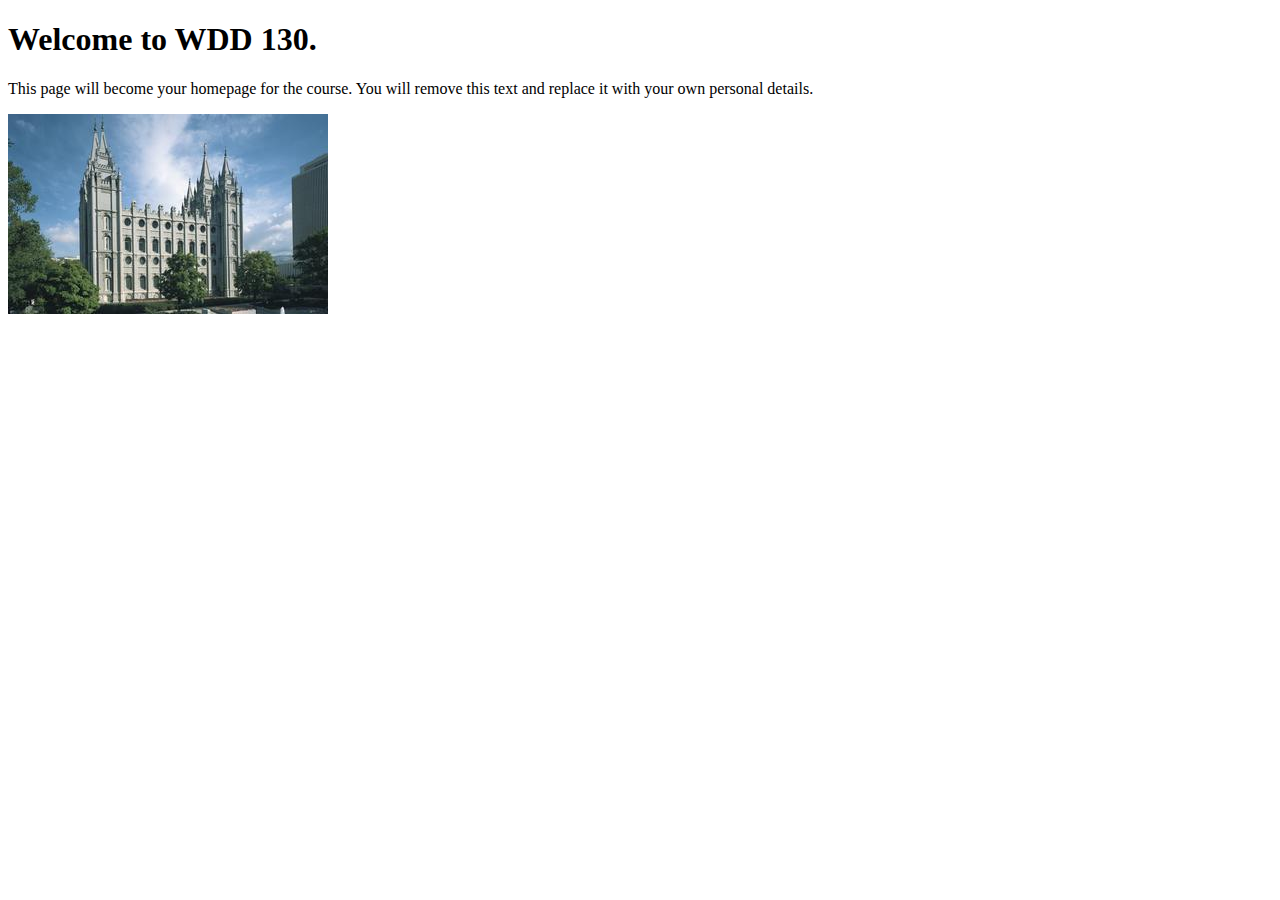
<file: index.html>
<!DOCTYPE html>
<html lang="en">
<head>
    <meta charset="UTF-8">
    <meta name="viewport" content="width=device-width, initial-scale=1.0">
    <title>WDD 130 | Personal Homepage</title>
</head>
<body>
    <h1>Welcome to WDD 130.</h1>
    <p>This page will become your homepage for the course. You will remove this text and replace it with your own personal details.</p>

    <img src="images/salt-lake-temple.jpg" alt="The Salt Lake Temple.">
</body>
</html>
</file>
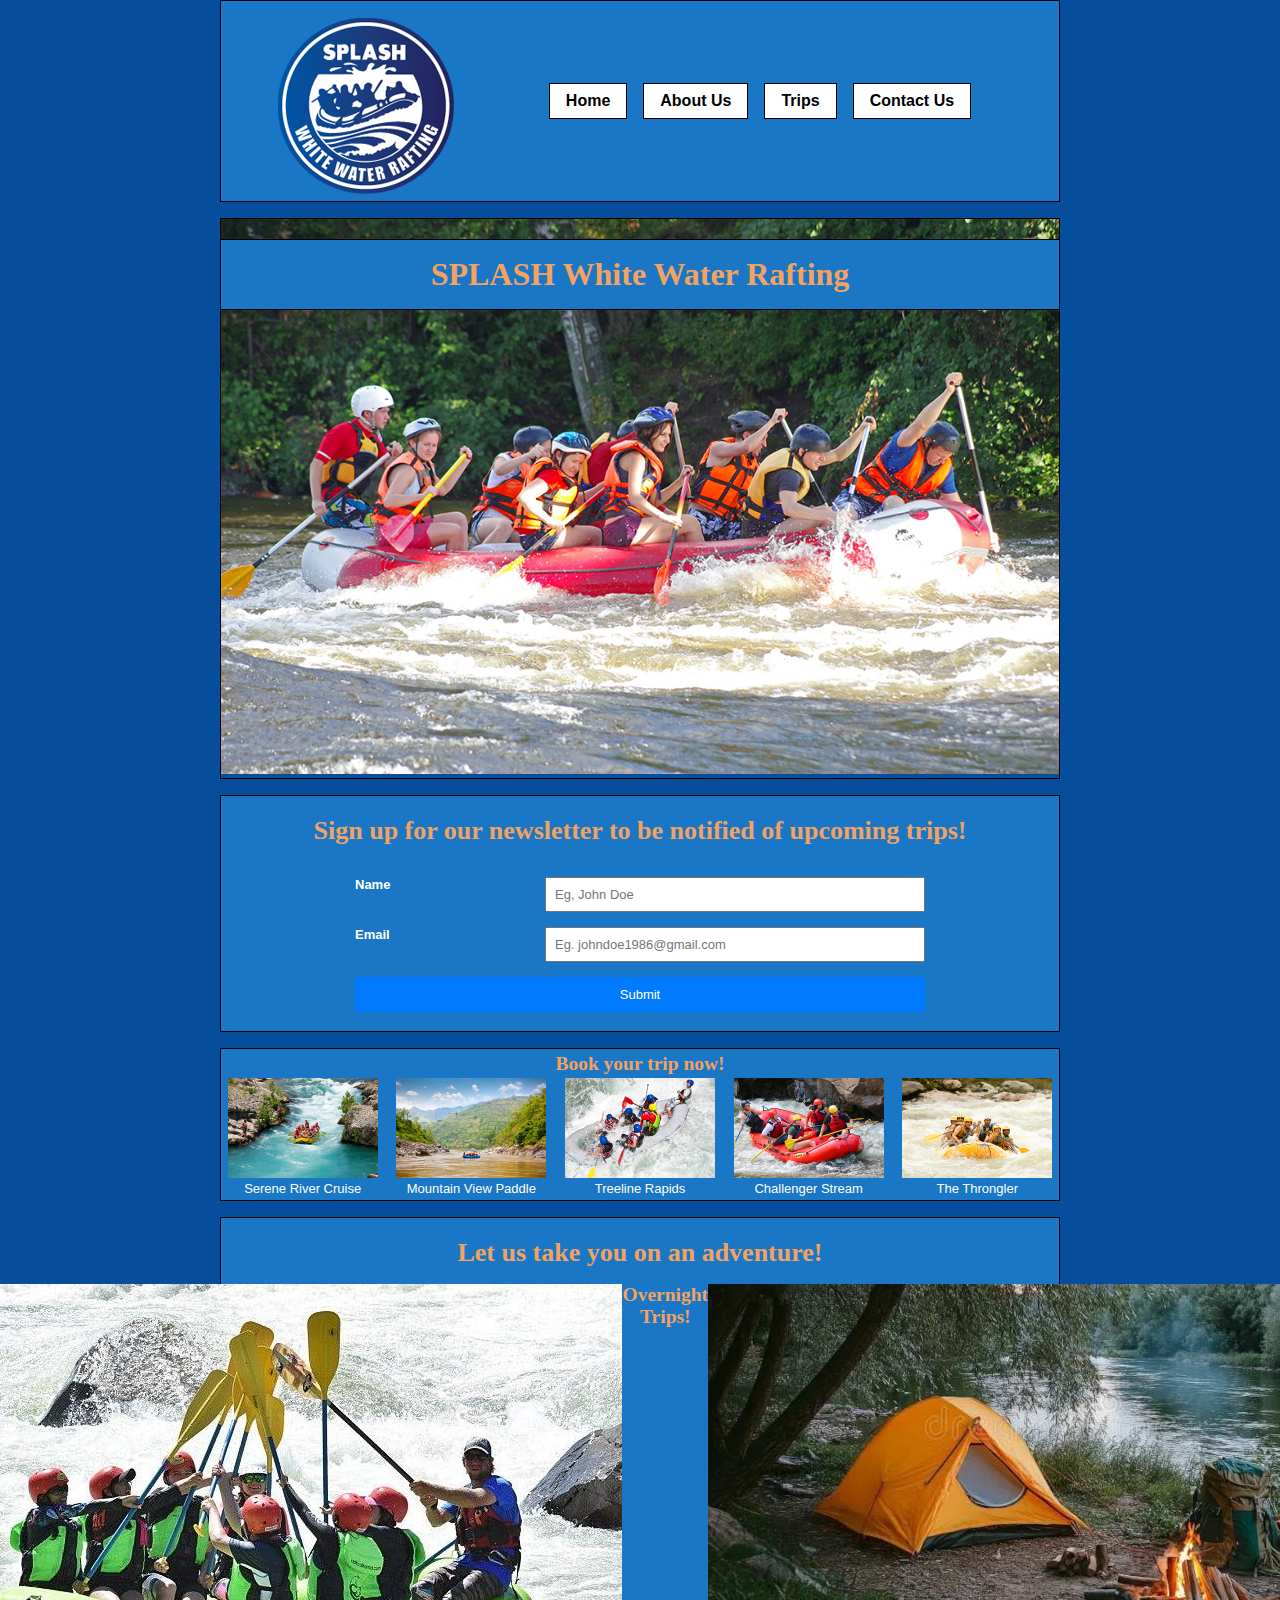
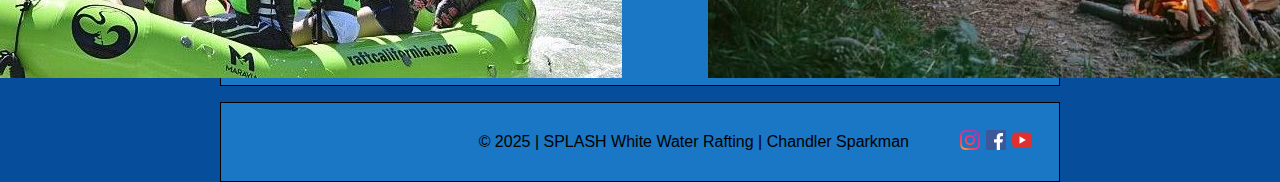
<file: wwr/index.html>
<!DOCTYPE html>
<html lang="en">

<head>
    <meta charset="UTF-8">
    <meta name="viewport" content="width=device-width, initial-scale=1.0">
    <title>WWR About Us</title>
    <meta name="description" content="The About Us page for the White Water Rafting Page">
    <meta name="author" content="Chandler Sparkman">
    <link rel="stylesheet" href="styles/rafting.css">
</head>

<body>
    <header class="grid">
        <img src="images/splashlogo.png" alt="WWR Logo">
        <nav>
            <ul>
                <li><a href="index.html">Home</a></li>
                <li><a href="about.html">About Us</a></li>
                <li><a href="trips.html">Trips</a></li>
                <li><a href="contact.html">Contact Us</a></li>
            </ul>
        </nav>
    </header>
    <main>
        <div class="hero">
            <img src="images/raftinghero3.jpg" alt="Rafting Hero">
            <h1>SPLASH White Water Rafting</h1>
        </div>
        <section>
            <h1>Sign up for our newsletter to be notified of upcoming trips!</h1>
            <form>
                <div class="form-group">
                    <label for="name">Name</label>
                    <input type="text" id="name" name="name" placeholder="Eg, John Doe" required>
                </div>

                <div class="form-group">
                    <label for="email">Email</label>
                    <input type="text" id="email" name="email" placeholder="Eg. johndoe1986@gmail.com" required>
                </div>
                <button type="submit">Submit</button>
            </form>
        </section>

        <section>
            <h2>Book your trip now!</h2>
            <div class="content-row">
                <figure>
                    <a href="trips.html">
                        <img src="images/river1.jpg" alt="River 1">
                    </a>
                    <figcaption>Serene River Cruise</figcaption>
                </figure>
                <figure>
                    <a href="trips.html">
                        <img src="images/river2.jpg" alt="River 2">
                    </a>
                    <figcaption>Mountain View Paddle</figcaption>
                </figure>
                <figure>
                    <a href="trips.html">
                        <img src="images/river3.jpg" alt="River 3">
                    </a>
                    <figcaption>Treeline Rapids</figcaption>
                </figure>
                <figure>
                    <a href="trips.html">
                        <img src="images/river4.jpg" alt="River 4">
                    </a>
                    <figcaption>Challenger Stream</figcaption>
                </figure>
                <figure>
                    <a href="trips.html">
                        <img src="images/river5.jpg" alt="River 5">
                    </a>
                    <figcaption>The Throngler</figcaption>
                </figure>
            </div>
        </section>
        <section>
            <h1>Let us take you on an adventure!</h1>
            <div class="grid-content">
                <div class="offering1">
                    <h2>Day Trips!</h2>
                    <a href="trips.html">
                        <img src="images/river6.jpg" alt="River 1">
                    </a>
                </div>
                <div class="offering2">
                    <h2>Overnight Trips!</h2>
                    <a href="trips.html">
                        <img src="images/camping.jpeg" alt="River 1">
                    </a>
                </div>
            </div>
        </section>
    </main>
    <footer>
        <p>&copy; 2025 | SPLASH White Water Rafting | Chandler Sparkman</p>
        <nav class="socialmedia">
            <a href="https://youtube.com">
                <img src="images/youtubelogo.png" alt="Youtube Icon">
            </a>
            <a href="https://facebook.com">
                <img src="images/facebooklogo.png" alt="Facebook Icon">
            </a>
            <a href="https://instagram.com">
                <img src="images/instalogo.png" alt="Instagram Icon">
            </a>
        </nav>
    </footer>
</body>

</html>
</file>
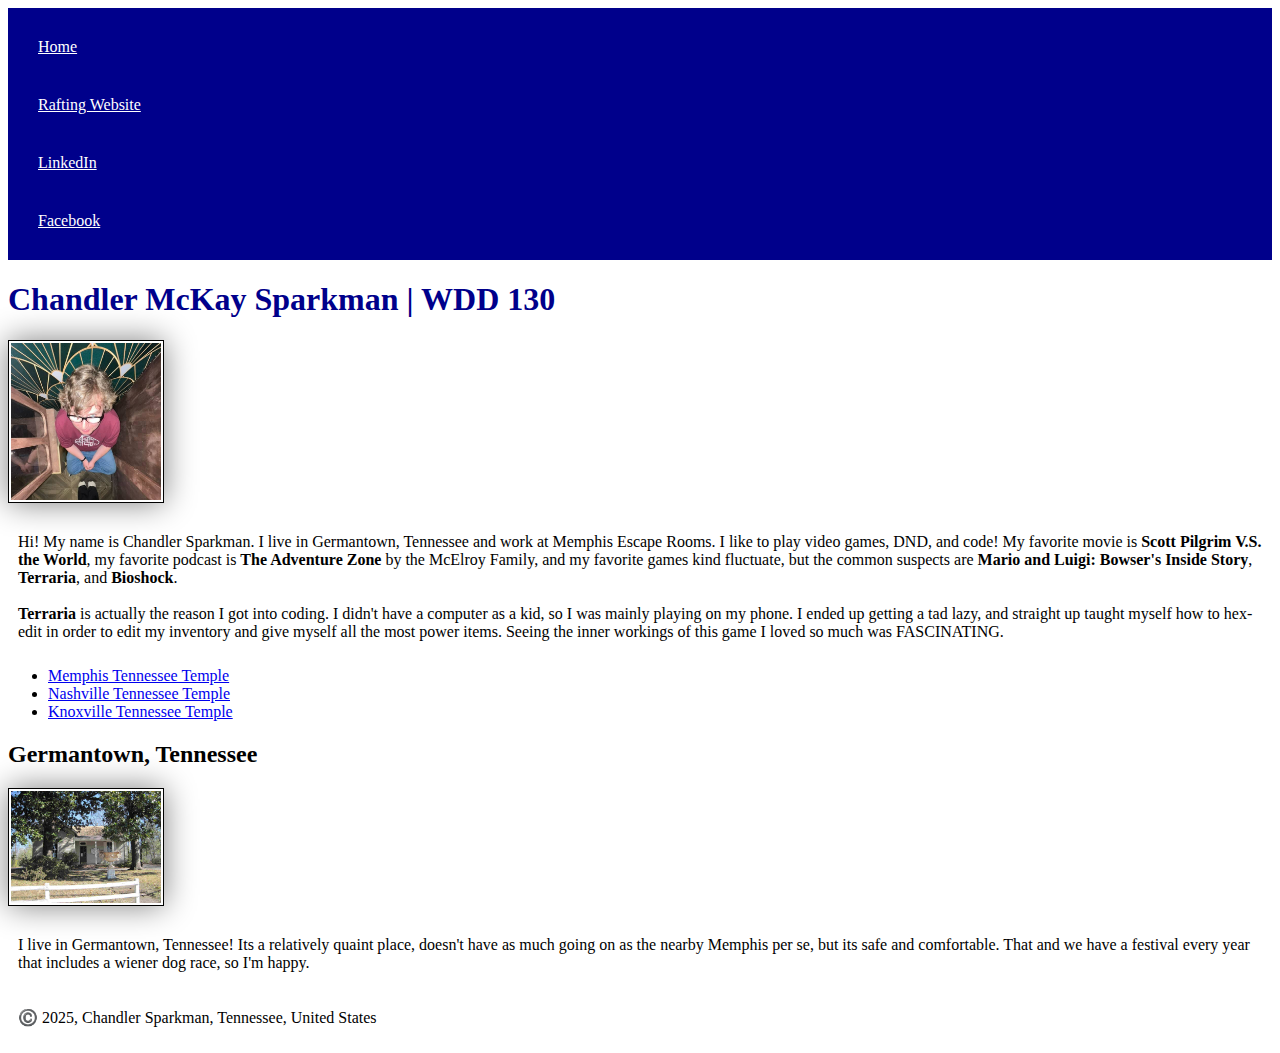
<file: index old.html>
<!DOCTYPE html>
<html lang="en">

<head>
    <meta charset="UTF-8">
    <meta name="viewport" content="width=device-width, initial-scale=1.0">
    <meta name="description" content="The home page for Chandler Sparkman for use in WD130.">
    <meta name="author" content="Chandler Sparkman">
    <link rel="stylesheet" href="styles/styles.css">
    <title>Chandler McKay Sparkman | WDD 130</title>
</head>

<body>
    <header>
        <nav>
            <a href="#">Home</a>
            <a href="wwr/about.html">Rafting Website</a>
            <a href="https://linkedin.com">LinkedIn</a>
            <a href="https://facebook.com">Facebook</a>
        </nav>
    </header>
    <div class="grid">
        <main>
            <h1>Chandler McKay Sparkman | WDD 130</h1>
            <img src="images/profile.jpg" alt="Hello, my name is Chandler Sparkman" width="200">
            <p>Hi! My name is Chandler Sparkman. I live in Germantown, Tennessee and work at Memphis Escape Rooms. I
                like to
                play video games, DND, and code! My favorite movie is <b>Scott Pilgrim V.S. the World</b>, my favorite
                podcast is <b>The Adventure Zone</b> by the McElroy Family, and my favorite games kind fluctuate, but
                the
                common suspects are <b>Mario and Luigi: Bowser's Inside Story</b>, <b>Terraria</b>, and <b>Bioshock</b>.
                <br><br><b>Terraria</b> is actually the reason I got into coding. I didn't have a computer as a kid, so
                I
                was
                mainly
                playing on my phone. I ended up getting a tad lazy, and straight up taught myself how to hex-edit in
                order
                to edit my inventory and give myself all the most power items. Seeing the inner workings of this game I
                loved so much was FASCINATING.
            </p>
            <ul class="box">
                <li><a href="https://www.churchofjesuschrist.org/temples/details/memphis-tennessee-temple?lang=eng"
                        target="_blank">Memphis Tennessee Temple</a></li>
                <li><a href="https://www.churchofjesuschrist.org/temples/details/nashville-tennessee-temple?lang=eng"
                        target="_blank">Nashville Tennessee Temple</a></li>
                <li><a href="https://www.churchofjesuschrist.org/temples/details/knoxville-tennessee-temple?lang=eng"
                        target="_blank">Knoxville Tennessee Temple</a></li>
            </ul>
        </main>
        <aside class="box">
            <h2>Germantown, Tennessee</h2>
            <img src="images/germantown.jpg" alt="Historic Downtown Germantown">
            <p>I live in Germantown, Tennessee! Its a relatively quaint place, doesn't have as much going on as the
                nearby
                Memphis per se, but its safe and comfortable. That and we have a festival every year that includes a
                wiener
                dog race, so I'm happy.</p>
        </aside>
    </div>
    <footer>
        <p>©️ 2025, Chandler Sparkman, Tennessee, United States</p>
    </footer>
</body>

</html>
</file>
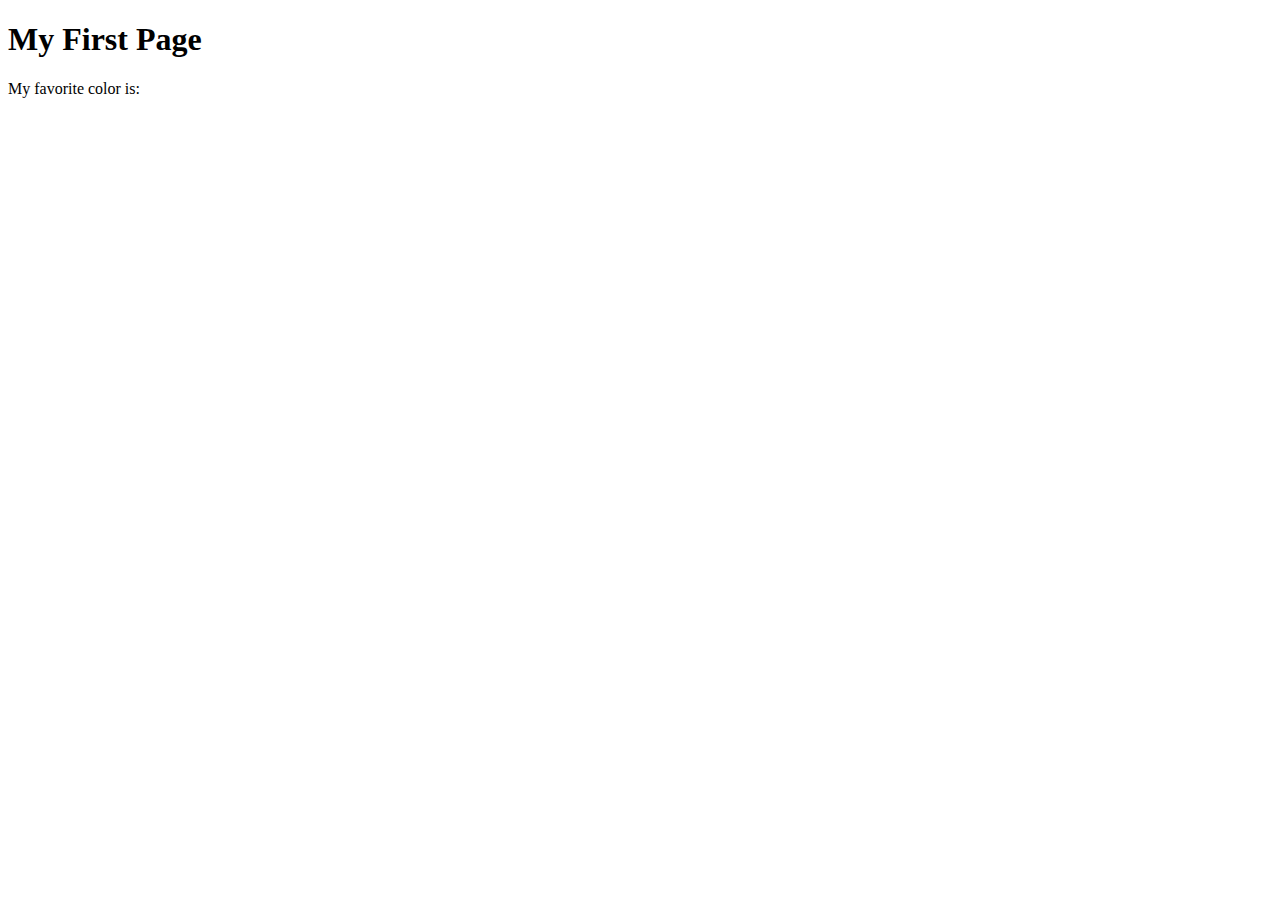
<file: week01/first-page.html>
<!DOCTYPE html>
<html lang="en">
<head>
    <meta charset="UTF-8">
    <meta name="viewport" content="width=device-width, initial-scale=1.0">
    <title>My First Page</title>
</head>
<body>
    <h1>My First Page</h1>
    <p>My favorite color is: </p>
</body>
</html>
</file>
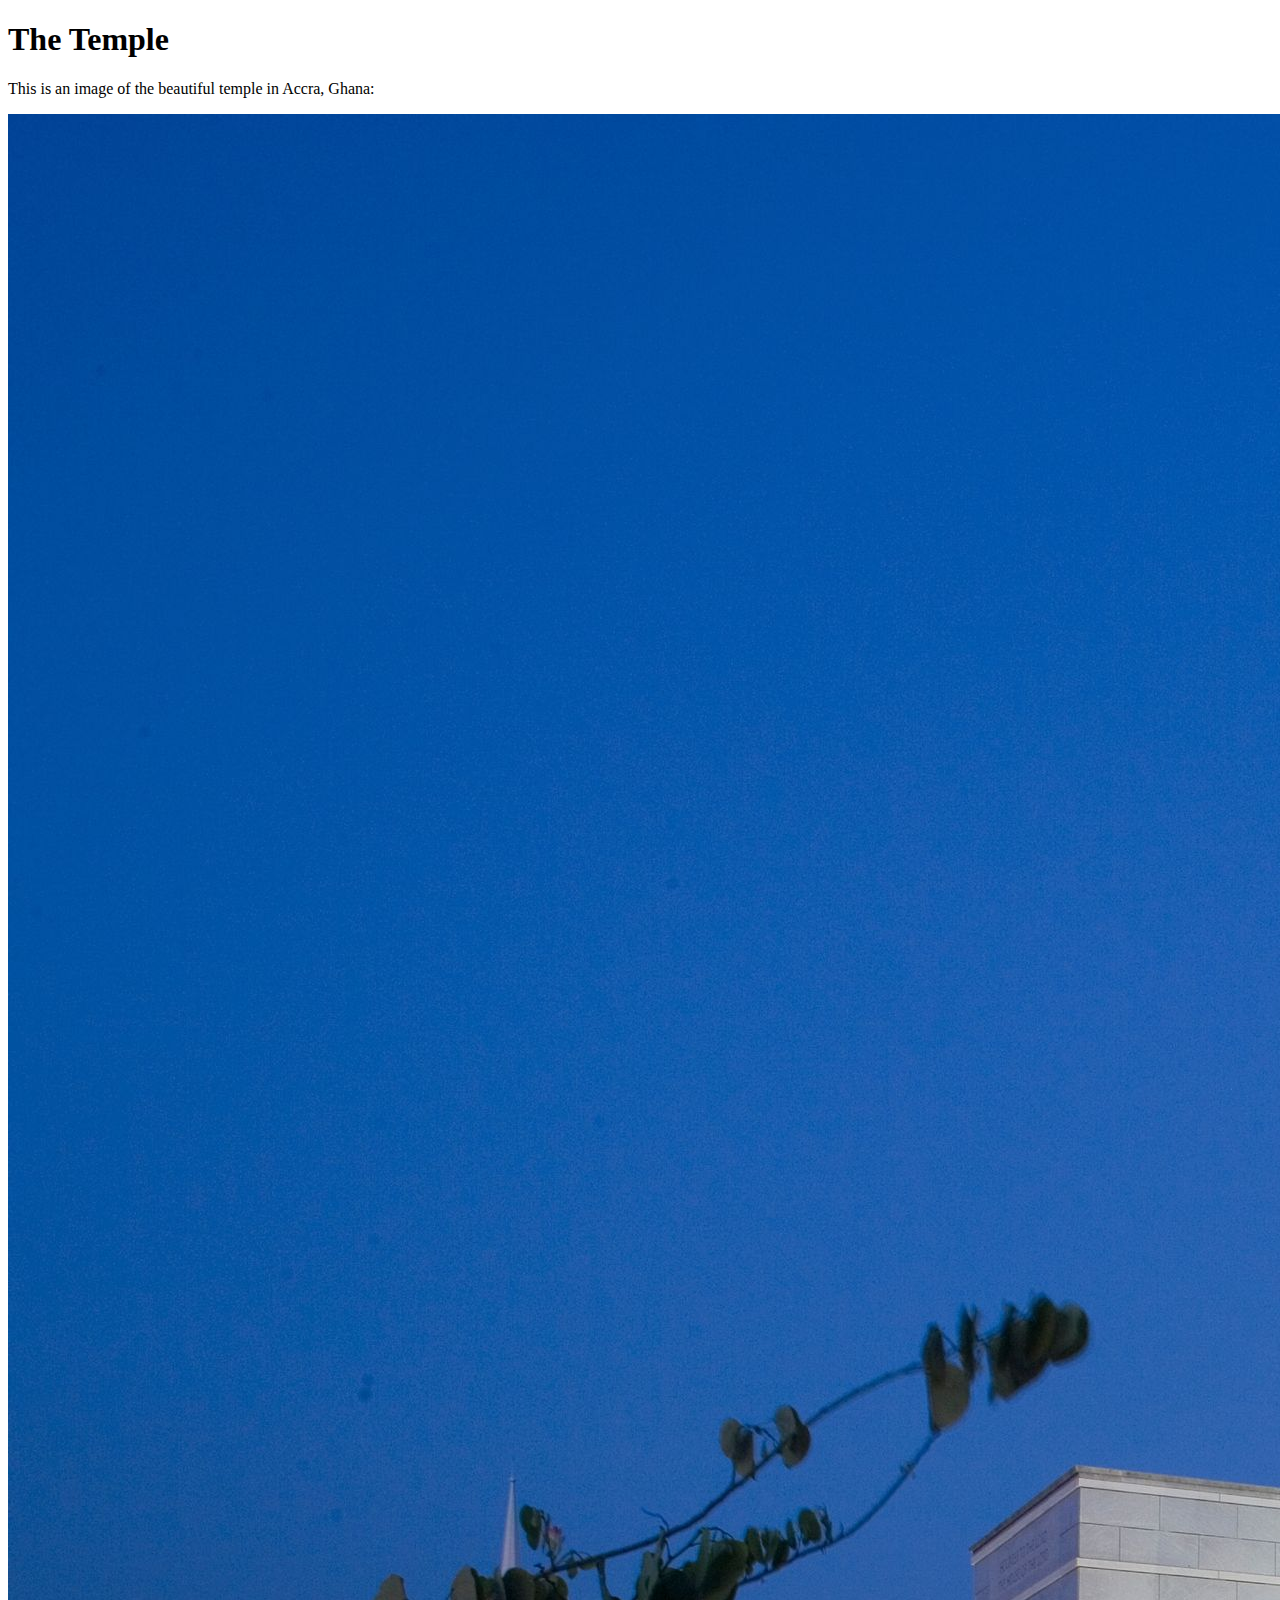
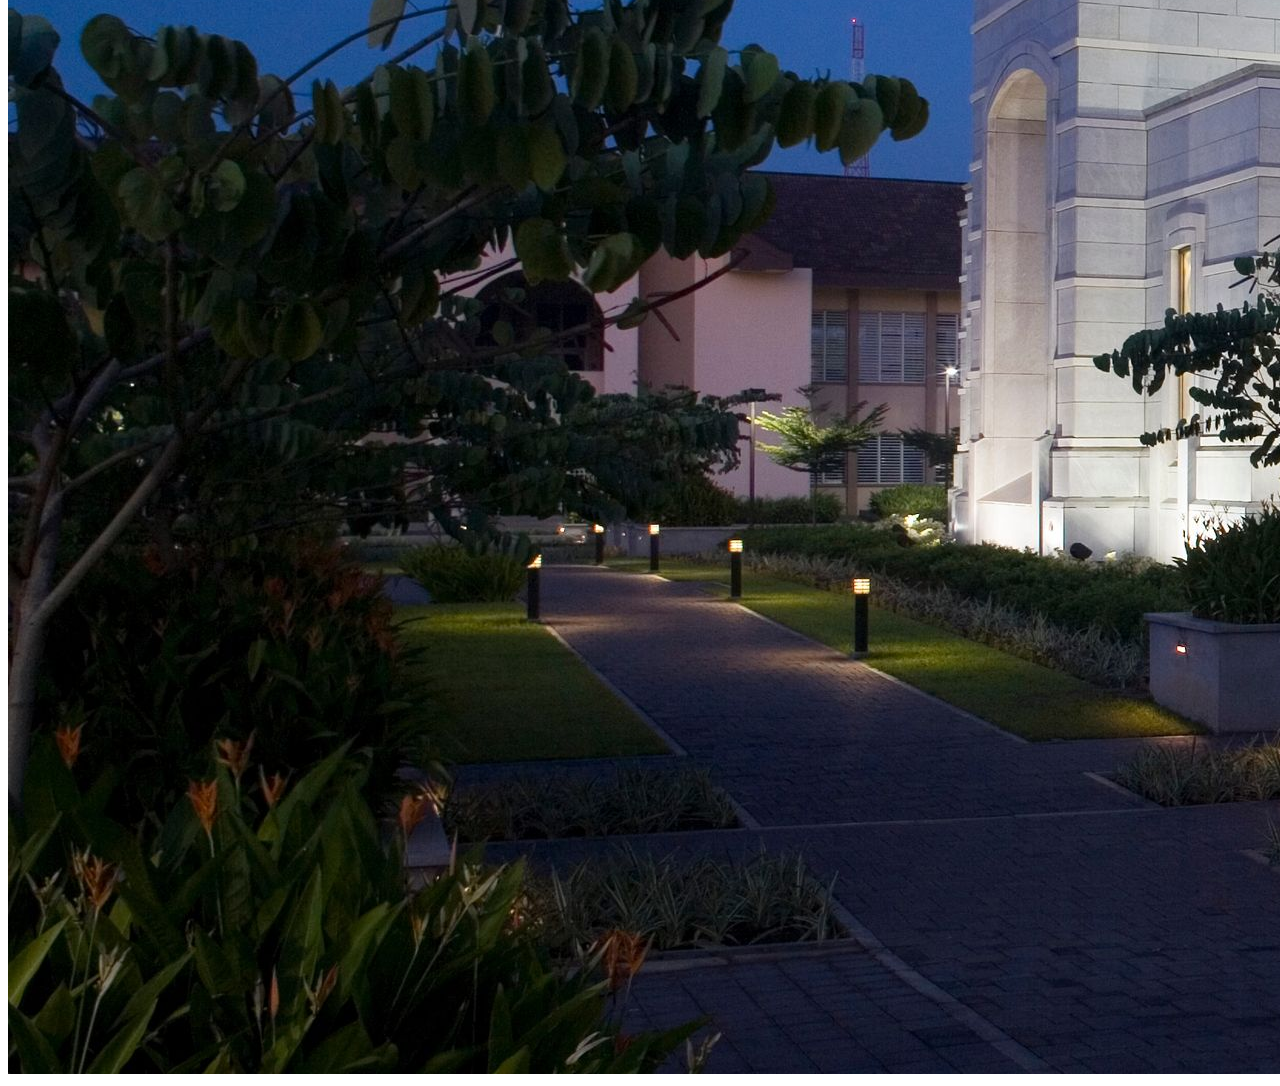
<file: week01/images.html>
<!DOCTYPE html>
<html lang="en">
<head>
    <meta charset="UTF-8">
    <meta name="viewport" content="width=device-width, initial-scale=1.0">
    <title>Temple Image</title>
</head>
<body>
    <h1>The Temple</h1>
    <p>This is an image of the beautiful temple in Accra, Ghana:</p>
    <img src="images/temple-large.jpeg" alt="The Accra Ghana Temple">
    
</body>
</html>
</file>
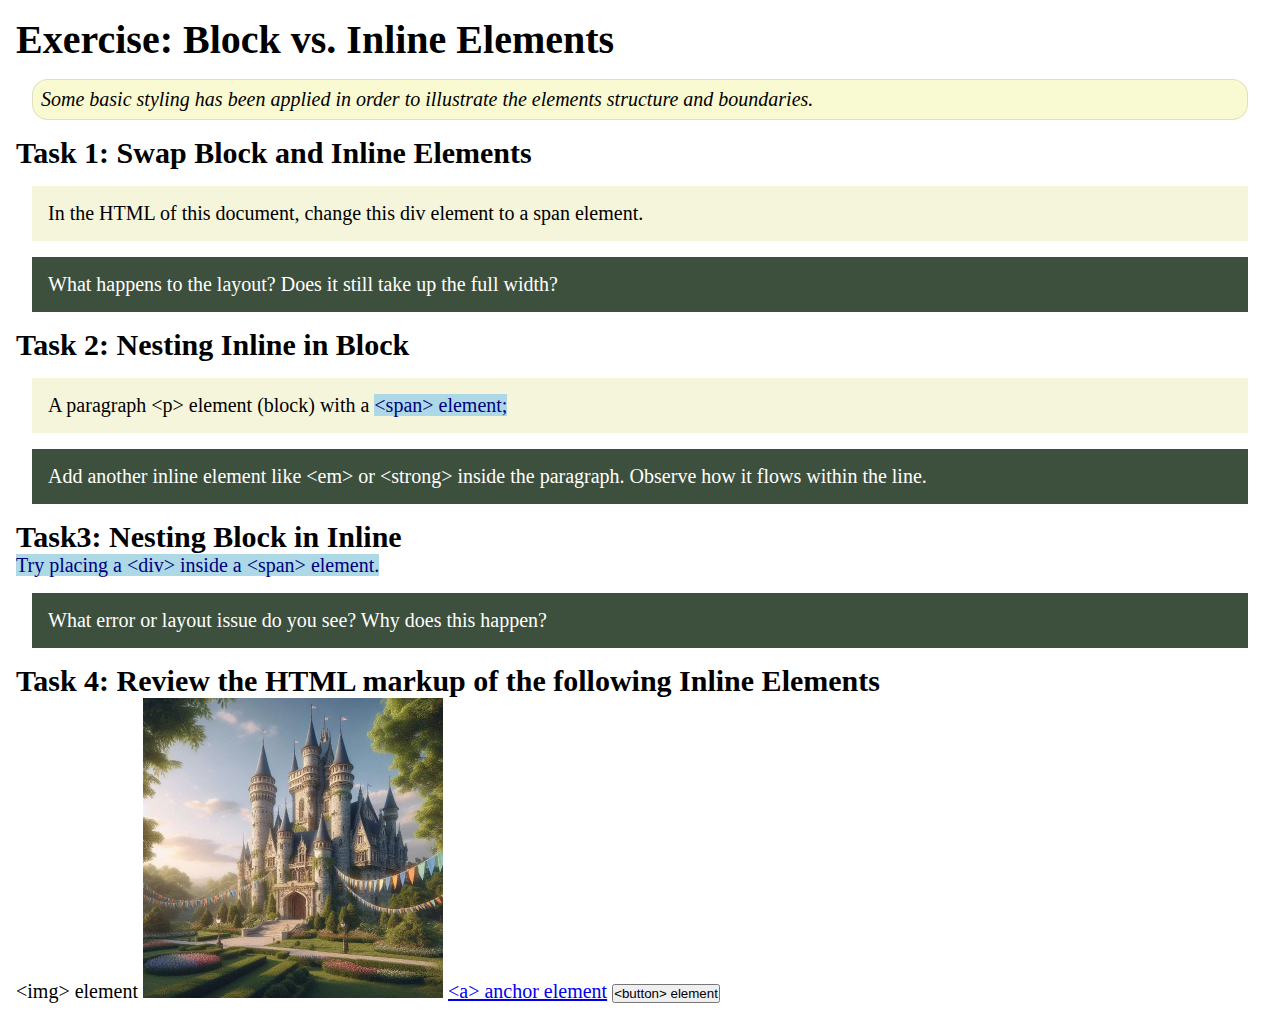
<file: week02/block-vs-inline.html>
<!DOCTYPE html>
<html lang="en">

<head>
    <meta charset="UTF-8">
    <meta name="viewport" content="width=device-width, initial-scale=1.0">
    <title>Exercise: Block vs. Inline Elements</title>
    <link rel="stylesheet" href="styles/block-vs-inline.css">
</head>

<body>
    <main>
        <h1>Exercise: Block vs. Inline Elements</h1>
        <p class="note">Some basic styling has been applied in order to illustrate the elements structure and
            boundaries.</p>

        <h2>Task 1: Swap Block and Inline Elements</h2>
        <div>In the HTML of this document, change this div element to a span element.</div>

        <p class="question">What happens to the layout? Does it still take up the full width?</p>

        <h2>Task 2: Nesting Inline in Block</h2>
        <p>A paragraph &lt;p&gt; element (block) with a <span>&lt;span&gt; element;</span></p>
        <p class="question">Add another inline element like &lt;em&gt; or &lt;strong&gt; inside the paragraph. Observe
            how it flows within the line.</p>

        <h2>Task3: Nesting Block in Inline</h2>
        <span>Try placing a &lt;div&gt; inside a &lt;span&gt; element.</span>
            <p class="question">What error or layout issue do you see? Why does this happen?</p>


            <h2>Task 4: Review the HTML markup of the following Inline Elements</h2>
        &lt;img&gt; element
        <img src="images/castle.webp" alt="placeholder image (images are inline)" width="300" height="300">
        <a href="https://churchofjesuschrist.org">&lt;a&gt; anchor element</a>
        <button type="button">&lt;button&gt; element</button>
    </main>
</body>

</html>
</file>
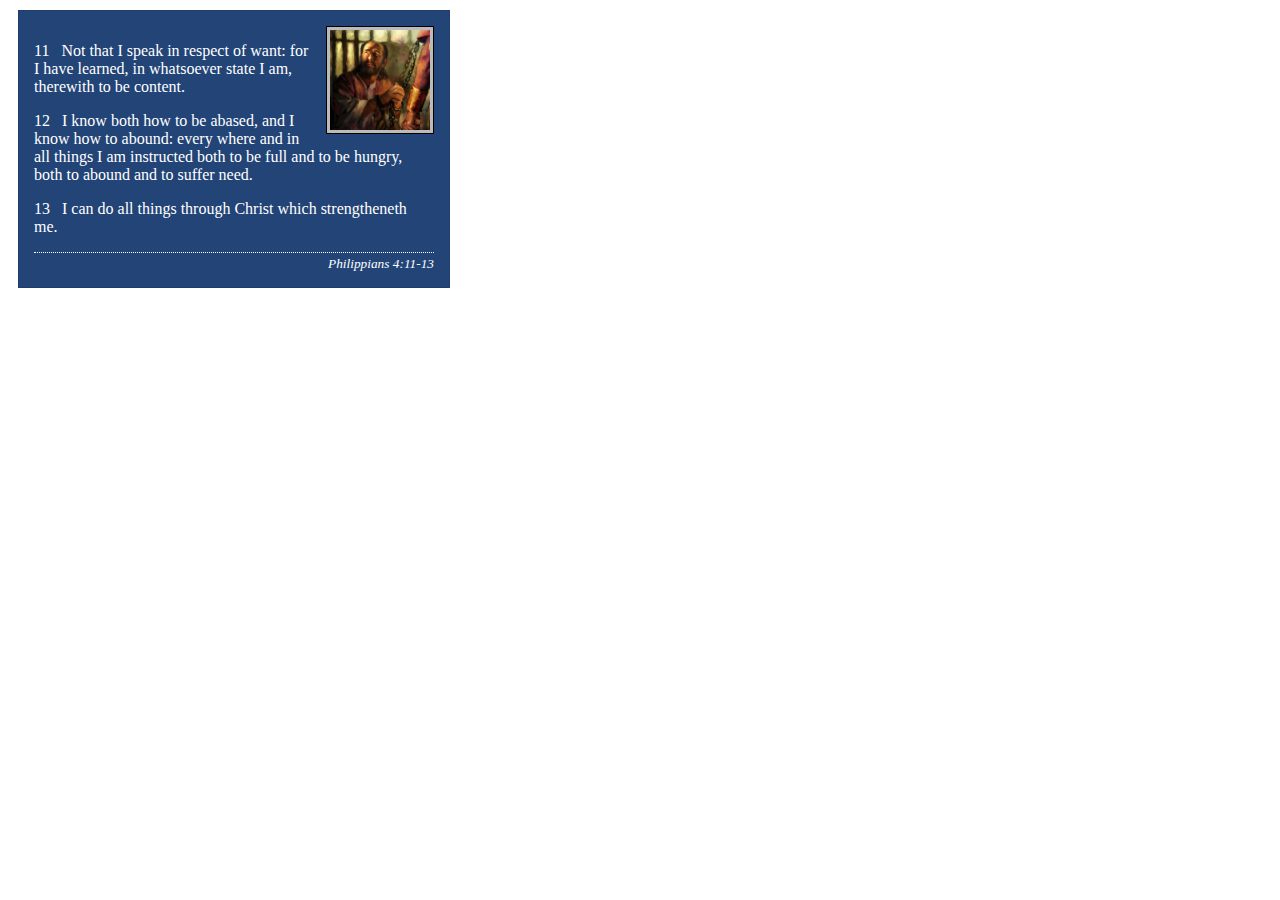
<file: week02/box-model-solution.html>
<!DOCTYPE html>
<html lang="en">
<head>
    <meta charset="UTF-8">
    <meta name="viewport" content="width=device-width, initial-scale=1.0">
    <title>Box Model Activity</title>
    <link rel="stylesheet" href="styles/box-model-solution.css">
</head>
<body>
    <main>
        <div class="callout">
            <img src="images/apostle-paul-imprisoned.webp" alt="Paul the Apostle - Imprisoned in Rome" width="200" height="200">
            <blockquote>
                <p>11 &nbsp; Not that I speak in respect of want: for I have learned, in whatsoever state I am, therewith to be content.</p>
                <p>12 &nbsp; I know both how to be abased, and I know how to abound: every where and in all things I am instructed both to be full and to be hungry, both to abound and to suffer need.</p>
                <p>13 &nbsp; I can do all things through Christ which strengtheneth me.</p>
            </blockquote>
            <cite>Philippians 4:11-13</cite>
        </div>
    </main>
</body>
</html>
</file>
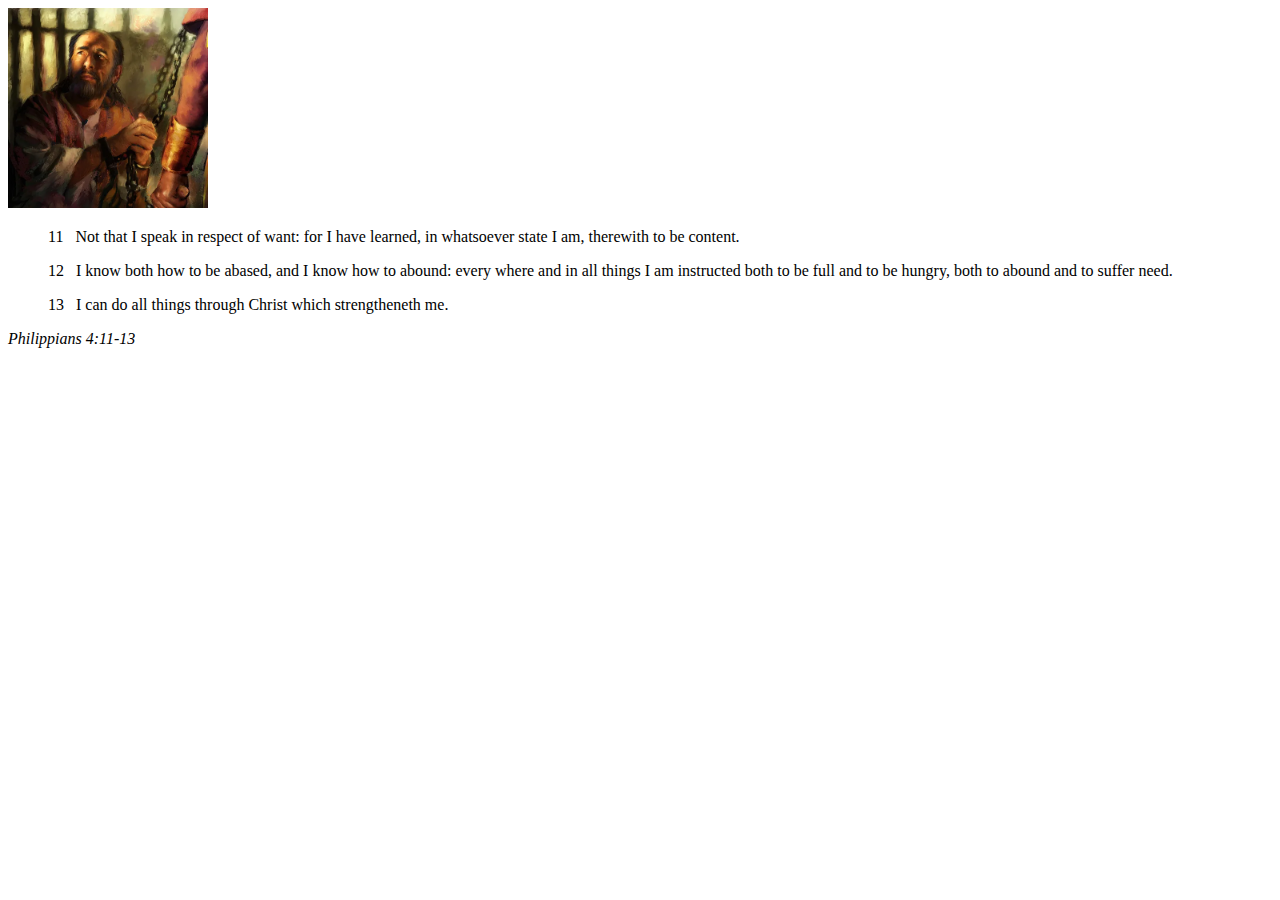
<file: week02/box-model.html>
<!DOCTYPE html>
<html lang="en">
<head>
    <meta charset="UTF-8">
    <meta name="viewport" content="width=device-width, initial-scale=1.0">
    <title>Box Model Activity</title>
</head>
<body>
    <main>
        <div class="callout">
            <img src="images/apostle-paul-imprisoned.webp" alt="Paul the Apostle - Imprisoned in Rome" width="200" height="200">
            <blockquote>
                <p>11 &nbsp; Not that I speak in respect of want: for I have learned, in whatsoever state I am, therewith to be content.</p>
                <p>12 &nbsp; I know both how to be abased, and I know how to abound: every where and in all things I am instructed both to be full and to be hungry, both to abound and to suffer need.</p>
                <p>13 &nbsp; I can do all things through Christ which strengtheneth me.</p>
            </blockquote>
            <cite>Philippians 4:11-13</cite>
        </div>
    </main>
</body>
</html>
</file>
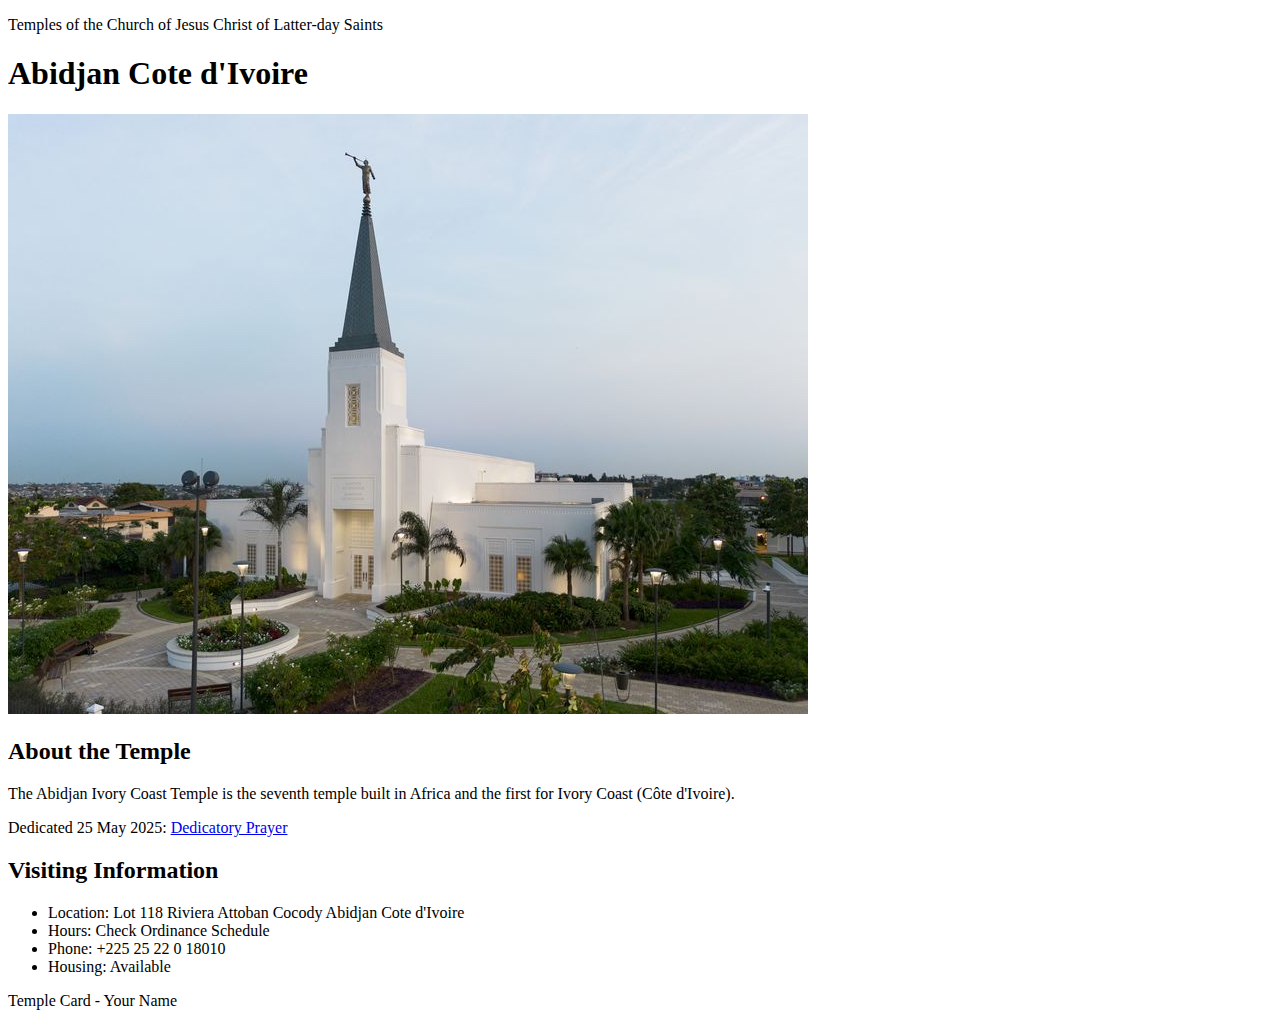
<file: week02/temple.html>
<!DOCTYPE html>
<html lang="en">

<head>
    <meta charset="UTF-8">
    <meta name="viewport" content="width=device-width, initial-scale=1.0">
    <title>Temple Card - Abidjan Cote d'Ivoire</title>
</head>

<body>
    <header>
        <p>Temples of the Church of Jesus Christ of Latter-day Saints</p>
    </header>
    <main>
        <h1>Abidjan Cote d'Ivoire</h1>
        <picture>
            <img src="images/abidjan-ivory-coast.jpeg" alt="Abidjan Cote d'Ivoire Temple">
        </picture>
        <section>
            <h2>About the Temple</h2>
            <p>The Abidjan Ivory Coast Temple is the seventh temple built in Africa and the first for Ivory Coast (Côte
                d'Ivoire).</p>
            <p>Dedicated 25 May 2025: <a
                    href="https://www.churchofjesuschrist.org/temples/dedicatory-prayer/abidjan-ivory-coast-temple/2025-05-25?lang=eng"
                    target="_blank" rel="noopener noreferrer">Dedicatory Prayer</a></p>
        </section>
        <section>
            <h2>Visiting Information</h2>
            <ul>
                <li>Location: Lot 118 Riviera Attoban Cocody Abidjan Cote d'Ivoire</li>
                <li>Hours: Check Ordinance Schedule</li>
                <li>Phone: +225 25 22 0 18010</li>
                <li>Housing: Available</li>
            </ul>
        </section>
    </main>
    <footer>
        <p>Temple Card - Your Name</p>
    </footer>
</body>

</html>
</file>
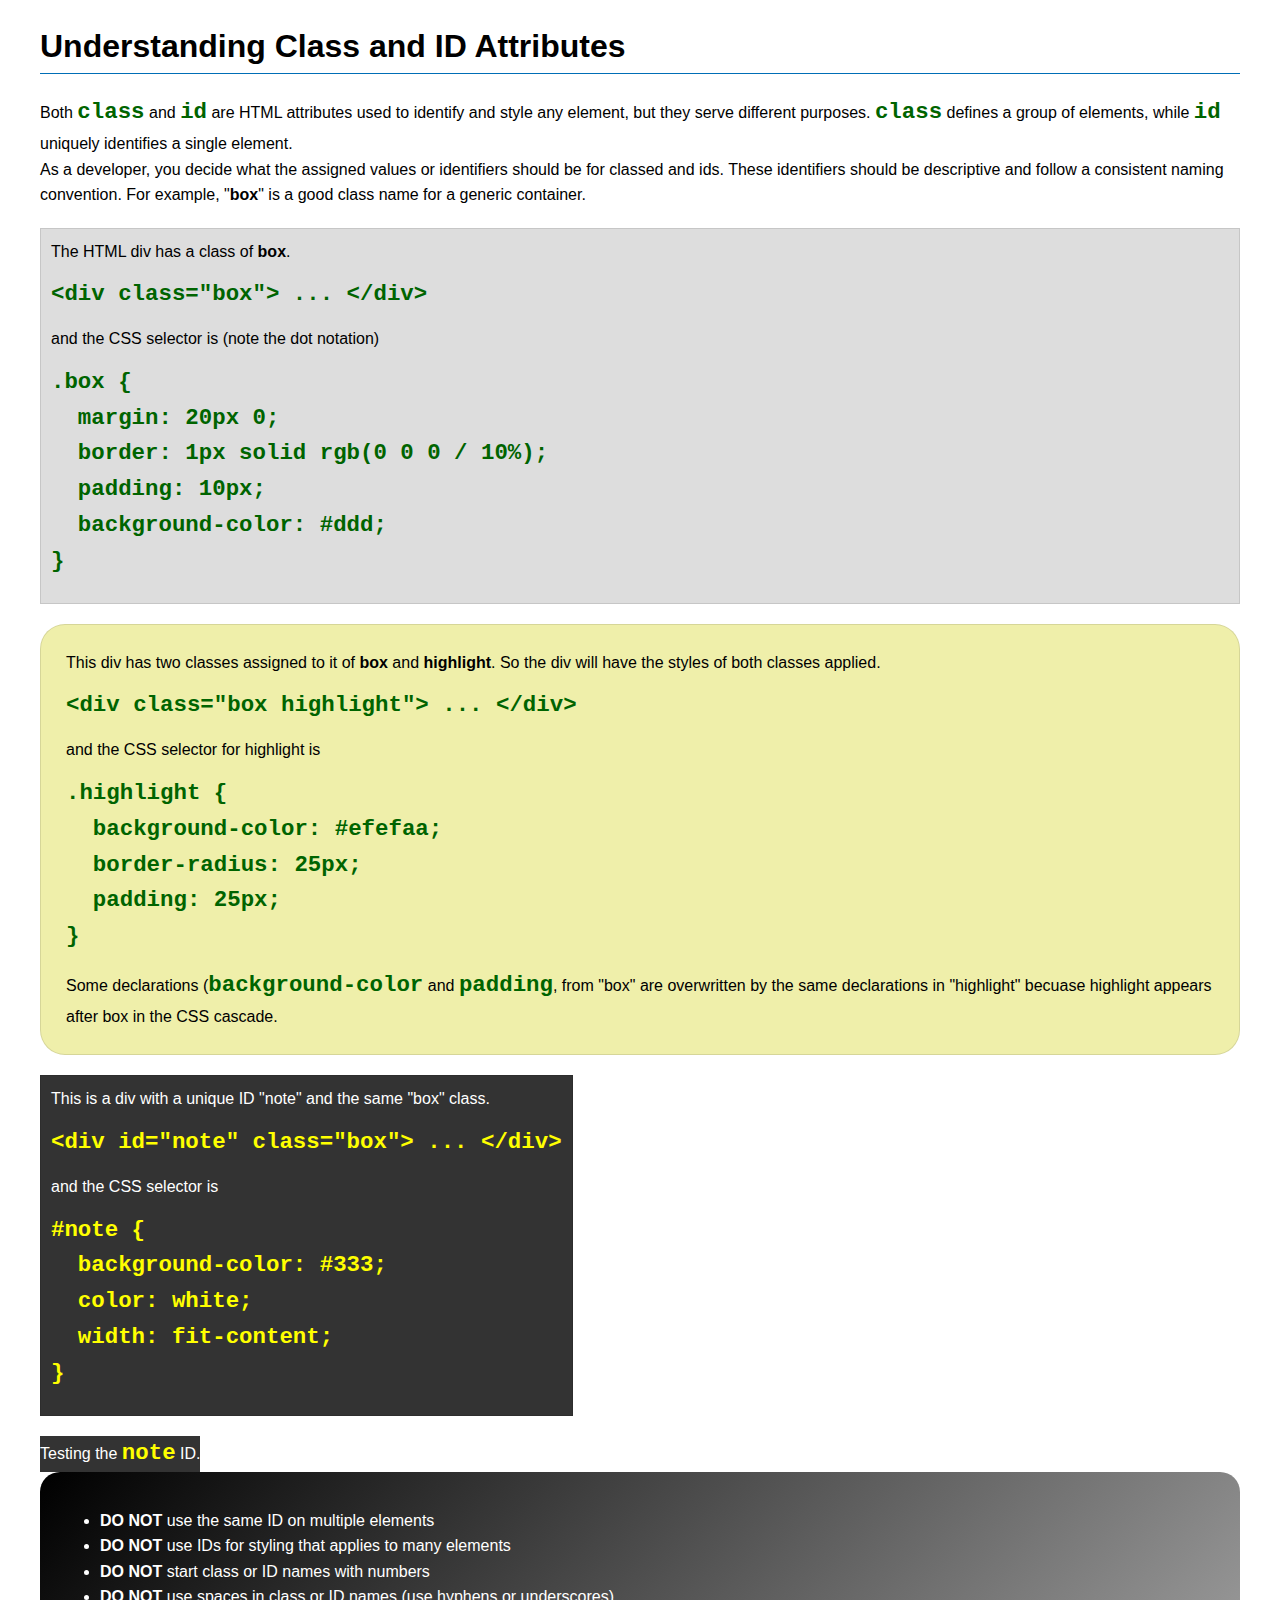
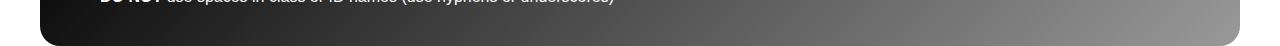
<file: week03/class-and-id.html>
<!DOCTYPE html>
<html lang="en">

<head>
    <meta charset="UTF-8">
    <meta name="viewport" content="width=device-width, initial-scale=1.0">
    <title>Class vs ID Attributes</title>
    <link rel="stylesheet" href="styles/class-and-id.css">
</head>

<body>
    <h1>Understanding Class and ID Attributes</h1>
    <p>Both <code>class</code> and <code>id</code> are HTML attributes used to identify and style any element, but they
        serve different purposes. <code>class</code> defines a group of elements, while <code>id</code> uniquely
        identifies a single element.</p>
    <p>As a developer, you decide what the assigned values or identifiers should be for classed and ids. These
        identifiers should be
        descriptive and follow a consistent naming convention. For example, "<strong>box</strong>" is a good class name
        for a generic container.</p>
    <div class="box">
        <p>The HTML div has a class of <strong>box</strong>.</p>
        <pre><code class="html">&lt;div class="box"&gt; ... &lt;/div&gt;</code></pre>
        and the CSS selector is (note the dot notation)
        <pre><code class="css">.box {
  margin: 20px 0;
  border: 1px solid rgb(0 0 0 / 10%);
  padding: 10px;
  background-color: #ddd; 
}</code></pre>
    </div>

    <div class="box highlight">
        <p>This div has two classes assigned to it of <strong>box</strong> and <strong>highlight</strong>. So the div
            will have the styles of both classes applied.</p>
        <pre><code class="html">&lt;div class="box highlight"&gt; ... &lt;/div&gt;</code></pre>
        and the CSS selector for highlight is
        <pre><code class="css">.highlight {
  background-color: #efefaa;
  border-radius: 25px;
  padding: 25px;
}</code></pre>
<p>Some declarations (<code>background-color</code> and <code>padding</code>, from "box" are overwritten by the same declarations in "highlight" becuase highlight appears after box in the CSS cascade.</p>
    </div>

    <div id="note" class="box">
        <p>This is a div with a unique ID "note" and the same "box" class.</p>
        <pre><code class="html">&lt;div id="note" class="box"&gt; ... &lt;/div&gt;</code></pre>
        and the CSS selector is
        <pre><code class="css">#note {
  background-color: #333;
  color: white;
  width: fit-content;
}</code></pre>
    </div>

    <div id="note">
        <p>Testing the <code>note</code> ID.</p>
    </div>

    <section id="best-practice">
        <ul>
            <li><strong>DO NOT</strong> use the same ID on multiple elements</li>
            <li><strong>DO NOT</strong> use IDs for styling that applies to many elements</li>
            <li><strong>DO NOT</strong> start class or ID names with numbers</li>
            <li><strong>DO NOT</strong> use spaces in class or ID names (use hyphens or underscores)</li>
        </ul>
    </section>




</body>

</html>
</file>
<file: wwr/styles/rafting.css>
/* INTIALIZE */
:root {
    
    --articlebackgroundcolor: #1977c5;
    --fullbackgroundcolor: #064e9c;
    --headercolor: #f4a261;
    --textcolor: #fff;
    --heading-font: "Times New Roman", "Georgia", serif;
    --body-font: Arial, Helvetica, sans-serif;
}

* {
    margin: 0;
    padding: 0;
    box-sizing: border-box;
}

body {
    font-family: var(--body-font);
    color: var(--accent1-color);
    background-color: var(--fullbackgroundcolor);
}

/* TYPOGRAPHY */
h1, h2 {
    font-family: var(--heading-font);
    color: var(--headercolor);
    text-align: center;
    padding-bottom: 3px;
}

h1 {
    top: 20px;
    width: 100%;
    padding: 16px;
    background-color: var(--articlebackgroundcolor);
}

/* LAYOUT */
header, main, footer {
    width: 840px;
    margin: 0 auto;
}

.grid {
    display: grid;
    align-items: center;
}

nav, p{
    margin: 16px;
    padding: 8px;
}

section article {
    text-align: center;
    font-size: large;
}

/* HEADER AND NAVIGATION */
header {
    background-color: var(--articlebackgroundcolor);
    margin-bottom: 1rem;
    border: 1px solid black;
}

header img {
    grid-column-start: 2;
}

header nav {
    grid-column-start: 3;
}

header ul {
    display: flex;
    flex-direction: row;
    list-style-type: none;
    padding: 1rem;
    
}

section div iframe {
    max-width: 450px;
    padding: 15px;
}

header ul li {
    background-color: white;
    padding: 0.5rem 1rem;
    margin: 0 0.5rem;
    border: 1px solid black;
}

header a {
    display: block;
    text-decoration: none;
    color: black;
    font-weight: bold;
    text-align: center;
}

/* HERO */
.hero {
    position: relative;
    border: 1px solid black;
}

.hero h1 {
    border-top: 1px solid black;
    border-bottom: 1px solid black;
    position: absolute;
}

.hero img {
    width: 100%;
    height: auto;
}

.hero article {
    position: absolute;
    bottom: 5px;
    width: 96.5%;
    padding: 3px;
    margin: 16px;
    background-color: var(--articlebackgroundcolor);
    border: 1px solid black;
    color: #fff;
}

.hero article img {
    float: right;
    width: 125px;
    padding-top: 1em;
}

/* SECTION */
section {
    width: 100%;
    margin-top: 16px;
    padding: 4px;
    border: 1px solid black;
    background-color: var(--articlebackgroundcolor);
    color: #fff;
    font-size: small;
}

section div {
    display: flex;
    justify-content: center;
}

.content-row {
    display: flex;
    flex-direction: row;
    justify-content: space-evenly;
    flex-wrap: wrap;
    gap: 16px;
}

.content-row p {
    width: 30%;
    min-width: 200px;
}

.content-row img {
    height: 150px;
    width: auto;
}

.content-row figure img {
    height: 100px;
    width: auto;
}

figure {
    display: flex;
    flex-direction: column;
    justify-content: center;
    align-items: center;
    width: 150px;
    text-align: center;
}

/* FORM */
form {
    max-width: 600px;
    margin: 0 auto;
    font-family: Arial, sans-serif;
    padding: 15px;
}

.form-group {
    display: flex;
    align-items: flex-start;
    margin-bottom: 15px;
}

.form-group label {
    flex: 1;
    padding-right: 10px;
    text-align: left;
    align-content: center;
    font-weight: bold;
}

.form-group input[type="text"],
.form-group textarea {
    flex: 2;
    padding: 8px;
    font-size: 1em;
}

textarea {
    resize: vertical;
    min-height: 100px;
}

.vertical-radio {
    display: flex;
    align-items: flex-start;
}

.vertical-radio > label {
    flex: 1;
    padding-right: 10px;
    font-weight: bold;
}

.radio-options {
    flex: 2;
    display: flex;
    flex-direction: column;
}

.radio-options > div {
    margin-bottom: 5px;
}

.checkbox-group {
    display: flex;
    align-items: center;
    margin-bottom: 15px;
}

.checkbox-group input {
    margin-right: 10px;
}

button[type="submit"] {
    width: 100%;
    padding: 10px;
    background-color: #007BFF;
    color: white;
    font-size: 1em;
    border: none;
    border-radius: 4px;
    cursor: pointer;
}

button[type="submit"]:hover {
    background-color: #0056b3;
}

/* FOOTER */
footer {
    display: flex;
    background-color: var(--articlebackgroundcolor);
    border: 1px solid black;
    margin-top: 16px;
    flex-direction: row;
    justify-content: flex-end;
}

footer p {
    align-self: center;
}

footer a {
    float: right;
}

.socialmedia a {
    text-decoration: none;
}

.socialmedia a img {
    max-width: 20px;
    margin: 3px;
}
</file>
<file: styles/styles.css>
nav {
    background-color: darkblue;
    padding: 10px;
}

nav a {
    color: white;
    display: block;
    padding: 20px;
}

h1 {
    color: darkblue;
}

img {
    width: 150px;
    height: auto;
    border: 1px solid black;
    padding: 2px;
    box-shadow: 0 0 30px gray;
}

p {
    padding: 10px;
}
</file>
<file: week02/styles/block-vs-inline.css>
* {
    margin: 0;
    padding: 0;
}

body {
    font-size: 20px;
    margin: 1rem;
}

p,
div {
    background-color: beige;
    margin: 1rem;
    padding: 1rem;
}

span {
    color: navy;
    background-color: lightblue;
}

code {
    margin: 0;
    padding: 0;
    color: green;
    font-size: 1.2rem;
}

.note {
    font-style: italic;
    background-color: lightgoldenrodyellow;
    border-radius: 1rem;
    border: 1px solid rgb(0 0 0 / 10%);
    margin: 1rem;
    padding: .5rem;
}

.question {
    background-color: #3d503d;
    color: #fff;
}
</file>
<file: week02/styles/box-model-solution.css>
.callout {
    max-width: 400px;
    margin: 10px;
    border: 1px solid rgba(0, 0, 0, .1);
    padding: 15px;
    background-color: #247;
    color: #fff;
}

.callout img {
    float: right;
    margin: 0 0 10px 15px;
    border: 1px solid #000;
    padding: 3px;
    background-color: #bbb;
    width: 100px;
    height: auto;

}

blockquote {
    margin: 0;
}

cite {
    display: block;
    border-top: 1px dotted #fff;
    padding-top: 3px;
    text-align: right;
    font-size: smaller;
}
</file>
<file: week03/styles/class-and-id.css>
body {
    font-family: Arial, sans-serif;
    line-height: 1.6;
    margin: 0;
    padding: 0 40px;
}

h1 {
    border-bottom: 1px solid rgb(0 110 182);
    padding-bottom: 0;
}



p {
    margin: 0;
}

code {
    color: darkgreen;
    font-weight: 700;
    font-size: 1.4rem;
}

/* Class examples - can be reused */

.box {
    margin: 20px 0;
    border: 1px solid rgb(0 0 0 / 10%);
    padding: 10px;
    background-color: #ddd; /* this is shorthand for #dddddd */
}

.highlight {
    background-color: #efefaa;
    border-radius: 25px;
    padding: 25px;
}

/* ID examples - should be unique */

#note {
    background-color: #333;
    color: white;
    width: fit-content;
}

#note code {
    color: yellow;
}

#best-practice {
    background: linear-gradient(135deg, #000 0%, #999 100%);
    color: white;
    border-radius: 20px;
    padding: 20px
}
</file>
